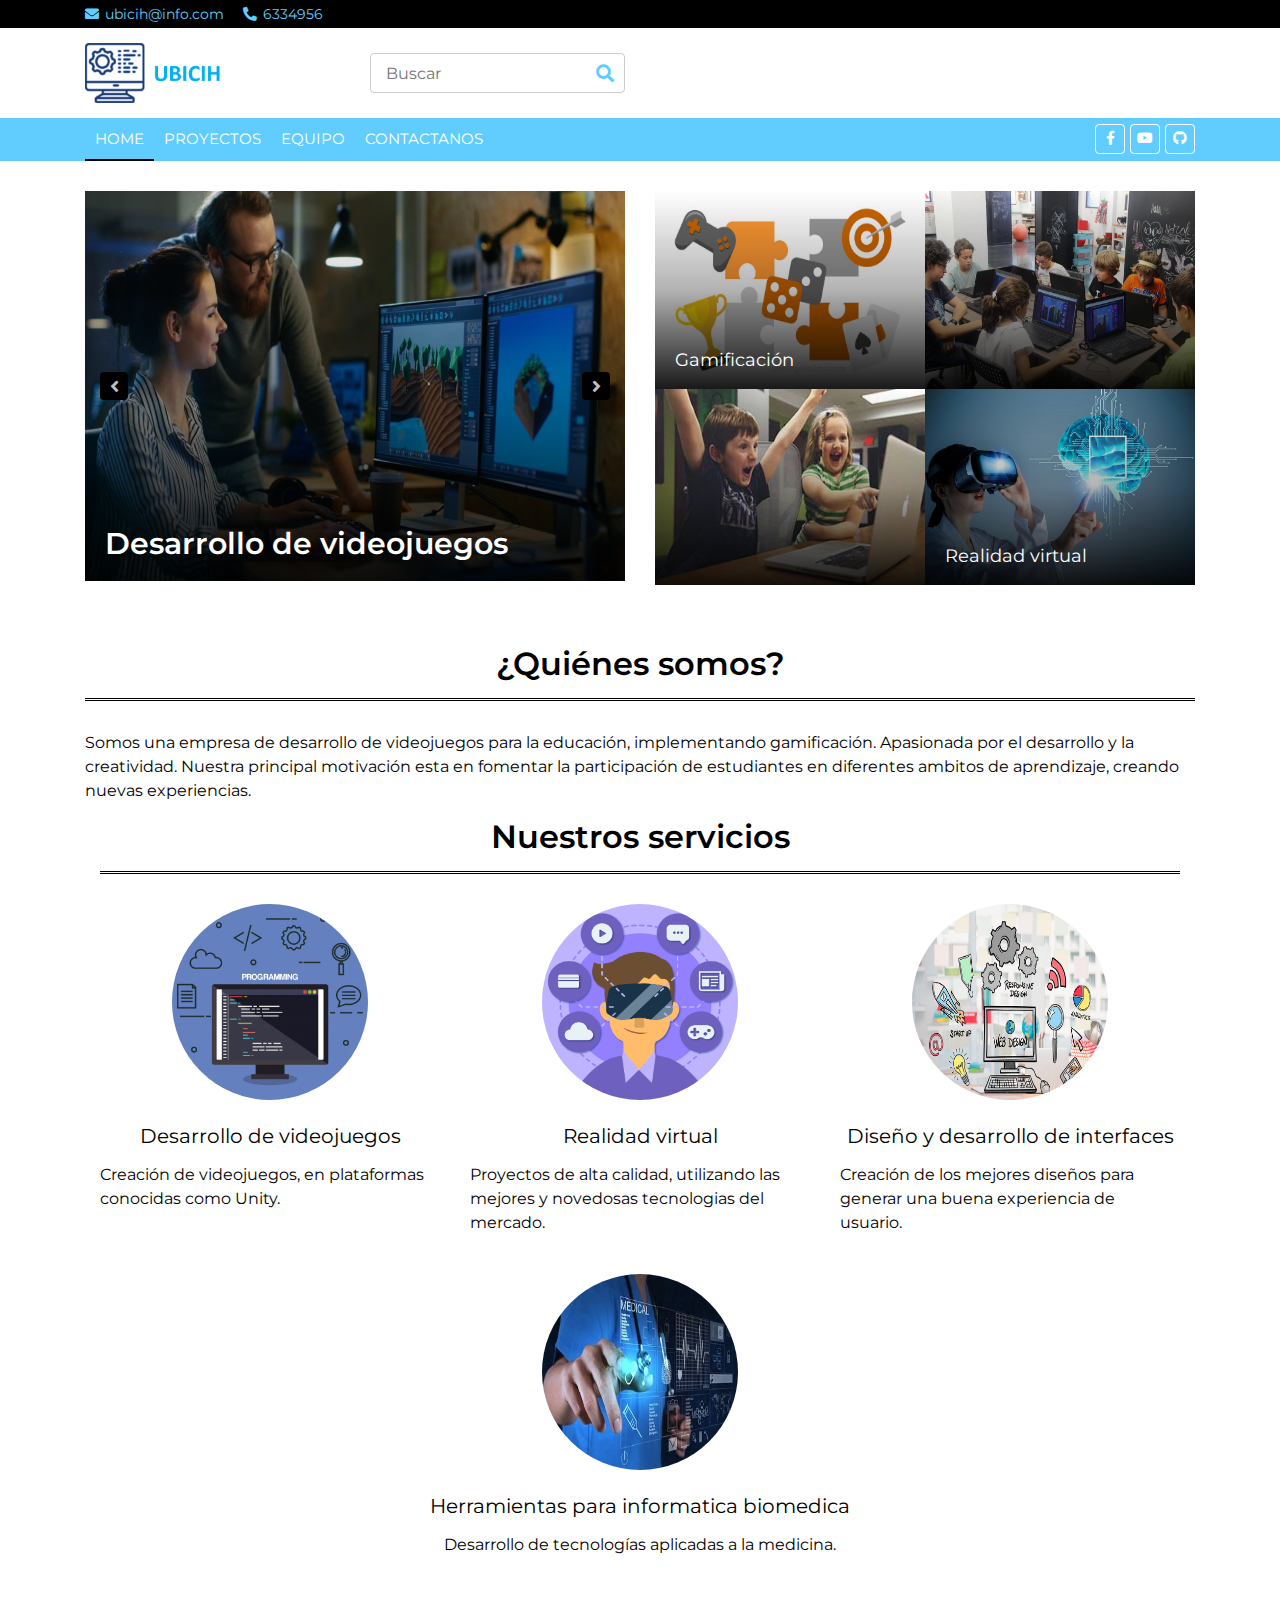
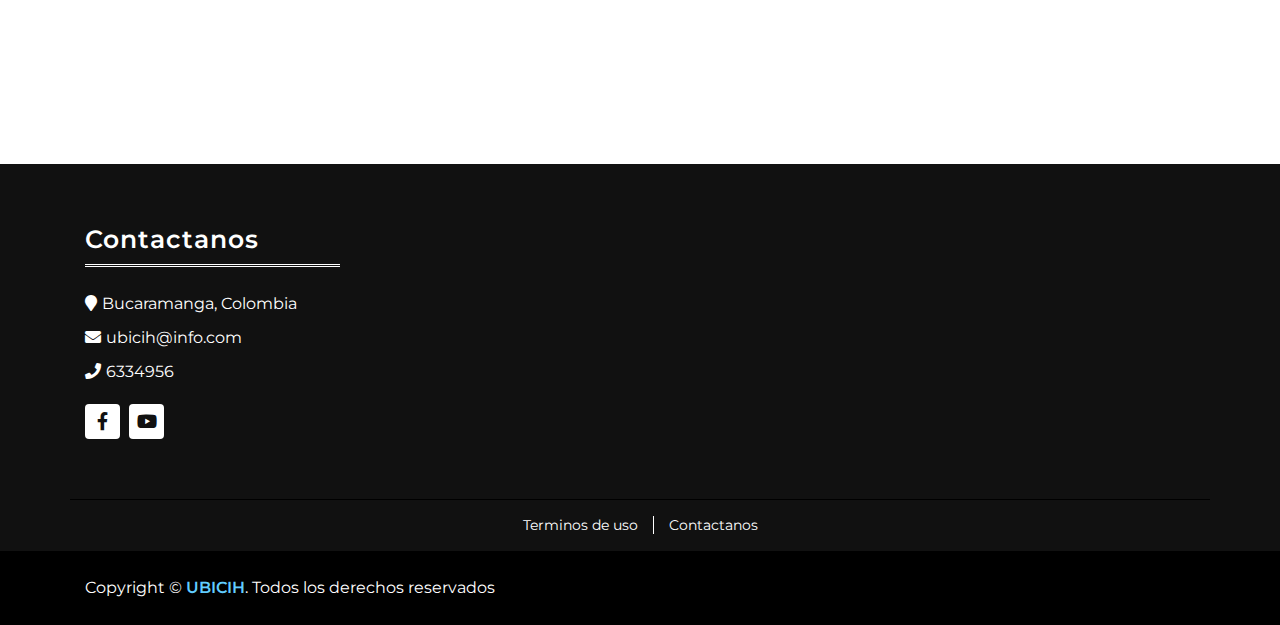
<file: index.html>
<!DOCTYPE html>
<html lang="en">

<head>
    <meta charset="utf-8">
    <title>UBICIH</title>
    <link rel="shortcut icon" href="img/pc.png">
    <meta content="width=device-width, initial-scale=1.0" name="viewport">

    <!-- Favicon -->
    <link href="img/favicon.ico" rel="icon">

    <!-- Google Fonts -->
    <link href="https://fonts.googleapis.com/css?family=Montserrat:400,600&display=swap" rel="stylesheet">

    <!-- CSS Libraries -->
    <link href="https://stackpath.bootstrapcdn.com/bootstrap/4.4.1/css/bootstrap.min.css" rel="stylesheet">
    <link href="https://cdnjs.cloudflare.com/ajax/libs/font-awesome/5.10.0/css/all.min.css" rel="stylesheet">
    <link href="lib/slick/slick.css" rel="stylesheet">
    <link href="lib/slick/slick-theme.css" rel="stylesheet">

    <!-- Template Stylesheet -->
    <link href="css/style.css" rel="stylesheet">
</head>

<body>
    <!-- Top Bar Start -->
    <div class="top-bar">
        <div class="container">
            <div class="row">
                <div class="col-md-6">
                    <div class="tb-contact">
                        <p><i class="fas fa-envelope"></i>ubicih@info.com</p>
                        <p><i class="fas fa-phone-alt"></i>6334956</p>
                    </div>
                </div>
            </div>
        </div>
    </div>
    <!-- Top Bar Start -->

    <!-- Brand Start -->
    <div class="brand">
        <div class="container">
            <div class="row align-items-center">
                <div class="col-lg-3 col-md-4">
                    <div class="b-logo">
                        <a href="index.html">
                            <img src="img/ubicih4.png" alt="Logo" width="150" height="500">
                        </a>
                    </div>
                </div>

                <div class="col-lg-3 col-md-4">
                    <div class="b-search">
                        <input type="text" placeholder="Buscar">
                        <button><i class="fa fa-search"></i></button>
                    </div>
                </div>
            </div>
        </div>
    </div>
    <!-- Brand End -->

    <!-- Nav Bar Start -->
    <div class="nav-bar">
        <div class="container">
            <nav class="navbar navbar-expand-md bg-dark navbar-dark">
                <a href="#" class="navbar-brand">MENU</a>
                <button type="button" class="navbar-toggler" data-toggle="collapse" data-target="#navbarCollapse">
                    <span class="navbar-toggler-icon"></span>
                </button>

                <div class="collapse navbar-collapse justify-content-between" id="navbarCollapse">
                    <div class="navbar-nav mr-auto">
                        <a href="index.html" class="nav-item nav-link active">Home</a>
                        <a href="proyectos.html" class="nav-item nav-link ">Proyectos</a>
                        <a href="equipo.html" class="nav-item nav-link">Equipo</a>
                        <a href="" class="nav-item nav-link">Contactanos</a>
                    </div>
                    <div class="social ml-auto">
                        <a href=""><i class="fab fa-facebook-f"></i></a>
                        <a href=""><i class="fab fa-youtube"></i></a>
                        <a href="https://hernandorojas.github.io/UBICIH/" target="_blank"><i class="fab fa-github"></i></a>
                    </div>
                </div>
            </nav>
        </div>
    </div>
    <!-- Nav Bar End -->

    <!-- Top start-->
    <div class="top-news">
        <div class="container">
            <div class="row">
                <div class="col-md-6 tn-left">
                    <div class="row tn-slider">
                        <div class="col-md-6">
                            <div class="tn-img">
                                <img src="img/img1.jpg" width="300" height="390" />
                                <div class="tn-title">
                                    <a href="">Desarrollo de videojuegos</a>
                                </div>
                            </div>
                        </div>
                        <div class="col-md-6">
                            <div class="tn-img">
                                <img src="img/img13.jpg" width="300" height="390" />
                                <div class="tn-title">
                                    <a href="">Creación de personajes</a>
                                </div>
                            </div>
                        </div>
                        <div class="col-md-6">
                            <div class="tn-img">
                                <img src="img/img2.jpg" width="300" height="390" />
                                <div class="tn-title">
                                    <a href=""></a>
                                </div>
                            </div>
                        </div>
                    </div>
                </div>
                <div class="col-md-6 tn-right">
                    <div class="row">
                        <div class="col-md-6">
                            <div class="tn-img">
                                <img src="img/img4.jpg" width="350" height="198" />
                                <div class="tn-title">
                                    <a href="">Gamificación</a>
                                </div>
                            </div>
                        </div>
                        <div class="col-md-6">
                            <div class="tn-img">
                                <img src="img/img5.jpg" width="350" height="198" />
                                <div class="tn-title">
                                    <a href=""></a>
                                </div>
                            </div>
                        </div>
                        <div class="col-md-6">
                            <div class="tn-img">
                                <img src="img/news-350x223-3.jpg" width="350" height="196" />
                                <div class="tn-title">
                                    <a href=""></a>
                                </div>
                            </div>
                        </div>
                        <div class="col-md-6">
                            <div class="tn-img">
                                <img src="img/img11.jpg" width="350" height="196" />
                                <div class="tn-title">
                                    <a href="">Realidad virtual</a>
                                </div>
                            </div>
                        </div>
                    </div>
                </div>
            </div>
        </div>
    </div>
    <!-- Top End-->

    <!-- Category News Start-->
    <div class="cat-news">
        <div class="container">
            <div class="row">
                <div class="col-md-12">
                    <center>
                        <h2 class="titulos">¿Quiénes somos?</h2>
                    </center>
                    <p> Somos una empresa de desarrollo de videojuegos para la educación, implementando gamificación.
                        Apasionada por el desarrollo y la creatividad. Nuestra principal motivación esta en fomentar la participación de estudiantes
                        en diferentes ambitos de aprendizaje, creando nuevas experiencias.
                    </p>
                </div>
            </div>
            <div class="col-md-12">
                <center><h2 class="titulos">Nuestros servicios</h2></center>
                <div class="row ">
                    <div class="col-md-4">
                       
                        <center> <img src="img/img8.jpg" class="round"  width="196" height="196"/></center>
                        <br>
                        <center><h5 class="titulos">Desarrollo de videojuegos</h2></center>
                        <p>Creación de videojuegos, en plataformas conocidas como Unity.</p>
                    </div>
                    <div class="col-md-4">
                        <center>  <img src="img/img9.png" class="round"  width="196" height="196"/></center>
                        <br>
                        <center><h5 class="titulos">Realidad virtual</h2></center>
                         <p>Proyectos de alta calidad, utilizando las mejores y novedosas tecnologias del mercado.</p>
                    </div>
                    <div class="col-md-4">
                        <center> <img src="img/img10.jpg" class="round"  width="196" height="196"/></center>
                        <br>
                        <center><h5 class="titulos">Diseño y desarrollo de interfaces</h2></center>
                        <p>Creación de los mejores diseños para generar una buena experiencia de usuario.</p>
                        
                    </div>
                </div>
            </div>
            <br>
            <div class="col-md-12">
                        <center> <img src="img/img12.jpg" class="round"  width="196" height="196"/></center>
                        <br>
                        <center><h5 class="titulos">Herramientas para informatica biomedica</h2></center>
                            <center><p>Desarrollo de tecnologías aplicadas a la medicina.</p></center>
                    <br><br><br><br><br><br><br><br>
            </div>
        </div>
    </div>
    </div>
    <!-- Category News End-->


    <!-- Footer Start -->
    <div class="footer">
        <div class="container">
            <div class="row">
                <div class="col-lg-3 col-md-6">
                    <div class="footer-widget">
                        <h3 class="title">Contactanos</h3>
                        <div class="contact-info">
                            <p><i class="fa fa-map-marker"></i>Bucaramanga, Colombia</p>
                            <p><i class="fa fa-envelope"></i>ubicih@info.com</p>
                            <p><i class="fa fa-phone"></i>6334956</p>
                            <div class="social">
                                <a href=""><i class="fab fa-facebook-f"></i></a>
                                <a href=""><i class="fab fa-youtube"></i></a>
                            </div>
                        </div>
                    </div>
                </div>

            </div>
        </div>
    </div>
    <!-- Footer End -->

    <!-- Footer Menu Start -->
    <div class="footer-menu">
        <div class="container">
            <div class="f-menu">
                <a href="">Terminos de uso</a>
                <a href="">Contactanos</a>
            </div>
        </div>
    </div>
    <!-- Footer Menu End -->

    <!-- Footer Bottom Start -->
    <div class="footer-bottom">
        <div class="container">
            <div class="row">
                <div class="col-md-12 copyright">
                    <p>Copyright &copy; <a href="">UBICIH</a>. Todos los derechos reservados</p>
                </div>
            </div>
        </div>
    </div>
    <!-- Footer Bottom End -->

    <!-- Back to Top -->
    <a href="#" class="back-to-top"><i class="fa fa-chevron-up"></i></a>

    <!-- JavaScript Libraries -->
    <script src="https://code.jquery.com/jquery-3.4.1.min.js"></script>
    <script src="https://stackpath.bootstrapcdn.com/bootstrap/4.4.1/js/bootstrap.bundle.min.js"></script>
    <script src="lib/easing/easing.min.js"></script>
    <script src="lib/slick/slick.min.js"></script>

    <!-- Template Javascript -->
    <script src="js/main.js"></script>
</body>

</html>
</file>
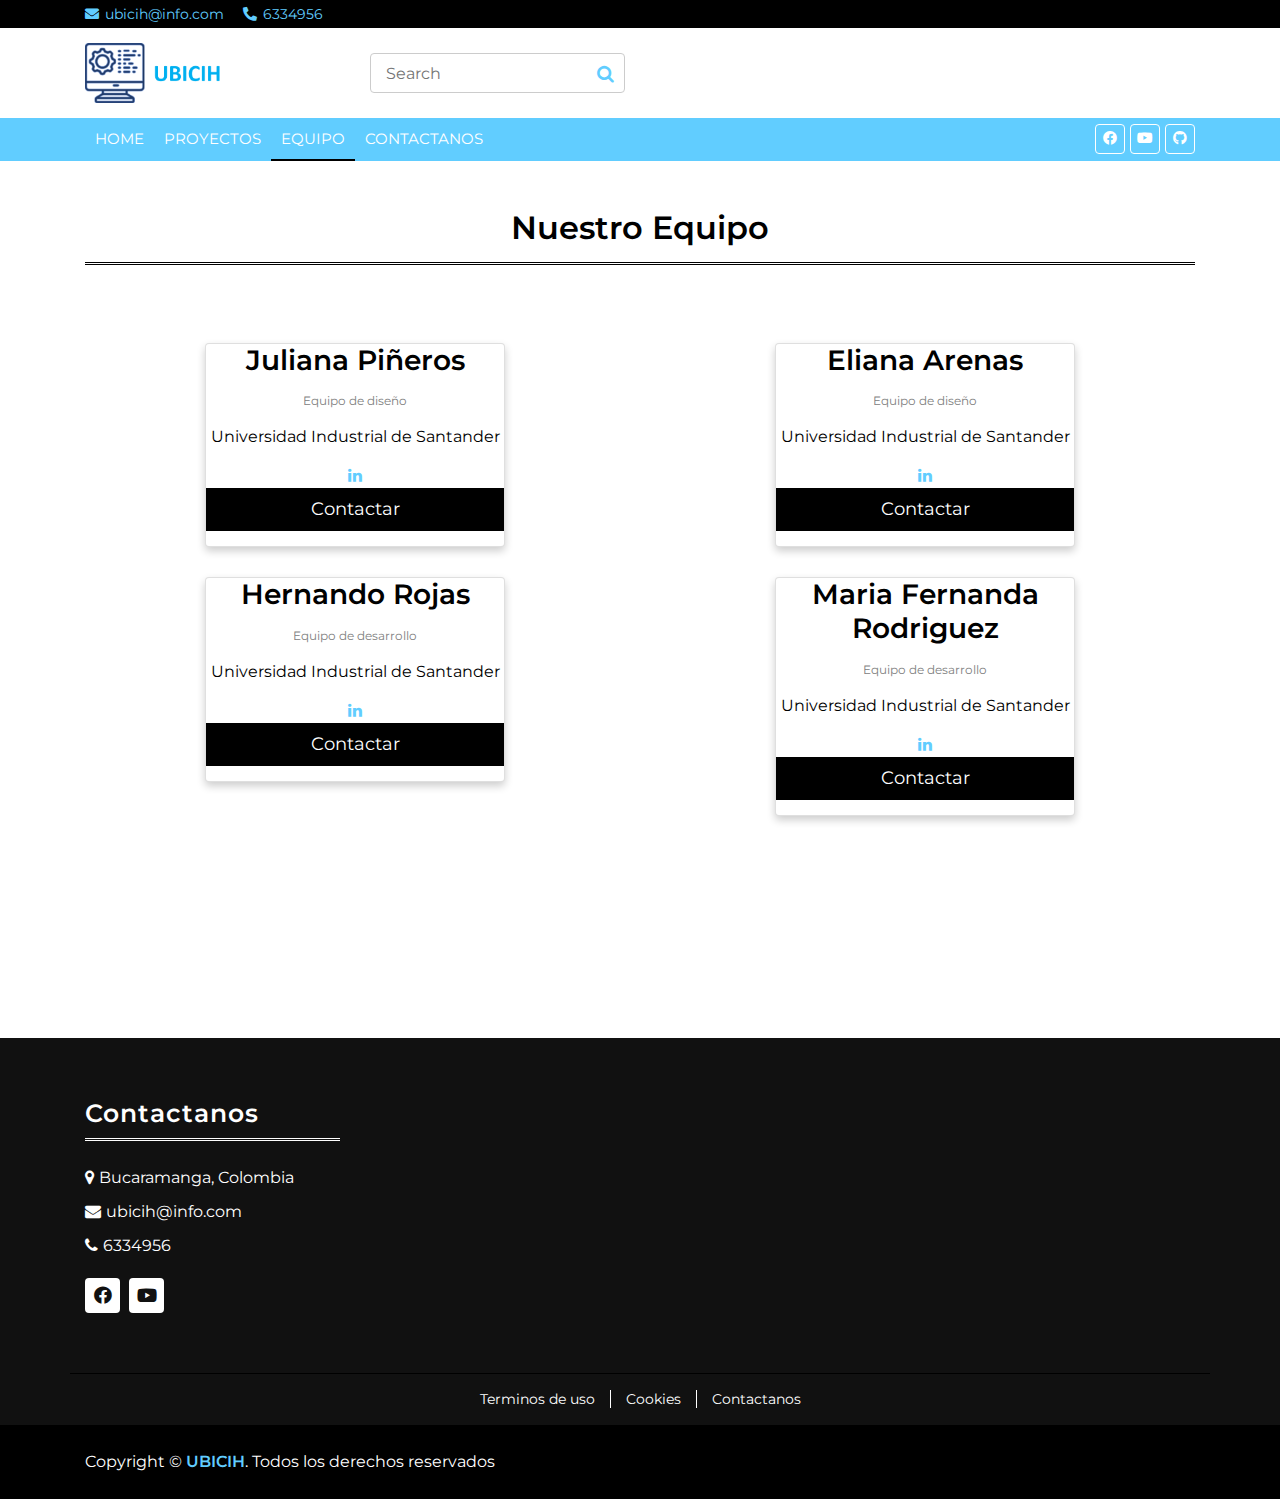
<file: equipo.html>
<!DOCTYPE html>
<html lang="en">

<head>
    <meta charset="utf-8">
    <title>UBICIH</title>
    <link rel="shortcut icon" href="img/pc.png">
    <meta content="width=device-width, initial-scale=1.0" name="viewport">
    <meta content="Bootstrap News Template - Free HTML Templates" name="keywords">
    <meta content="Bootstrap News Template - Free HTML Templates" name="description">

    <!-- Favicon -->
    <link href="img/favicon.ico" rel="icon">

    <!-- Google Fonts -->
    <link href="https://fonts.googleapis.com/css?family=Montserrat:400,600&display=swap" rel="stylesheet">

    <!-- CSS Libraries -->
    <link href="https://stackpath.bootstrapcdn.com/bootstrap/4.4.1/css/bootstrap.min.css" rel="stylesheet">
    <link href="https://cdnjs.cloudflare.com/ajax/libs/font-awesome/5.10.0/css/all.min.css" rel="stylesheet">
    <link href="lib/slick/slick.css" rel="stylesheet">
    <link href="lib/slick/slick-theme.css" rel="stylesheet">
    <link rel="stylesheet" href="https://cdnjs.cloudflare.com/ajax/libs/font-awesome/4.7.0/css/font-awesome.min.css">

    <!-- Template Stylesheet -->
    <link href="css/style.css" rel="stylesheet">
</head>

<body>
    <!-- Top Bar Start -->
    <div class="top-bar">
        <div class="container">
            <div class="row">
                <div class="col-md-6">
                    <div class="tb-contact">
                        <p><i class="fas fa-envelope"></i>ubicih@info.com</p>
                        <p><i class="fas fa-phone-alt"></i>6334956</p>
                    </div>
                </div>
            </div>
        </div>
    </div>
    <!-- Top Bar Start -->

    <!-- Brand Start -->
    <div class="brand">
        <div class="container">
            <div class="row align-items-center">
                <div class="col-lg-3 col-md-4">
                    <div class="b-logo">
                        <a href="index.html">
                            <img src="img/ubicih4.png" alt="Logo" width="150" height="500">
                        </a>
                    </div>
                </div>

                <div class="col-lg-3 col-md-4">
                    <div class="b-search">
                        <input type="text" placeholder="Search">
                        <button><i class="fa fa-search"></i></button>
                    </div>
                </div>
            </div>
        </div>
    </div>
    <!-- Brand End -->

    <!-- Nav Bar Start -->
    <div class="nav-bar">
        <div class="container">
            <nav class="navbar navbar-expand-md bg-dark navbar-dark">
                <a href="#" class="navbar-brand">MENU</a>
                <button type="button" class="navbar-toggler" data-toggle="collapse" data-target="#navbarCollapse">
                    <span class="navbar-toggler-icon"></span>
                </button>

                <div class="collapse navbar-collapse justify-content-between" id="navbarCollapse">
                    <div class="navbar-nav mr-auto">
                        <a href="index.html" class="nav-item nav-link ">Home</a>
                        <a href="proyectos.html" class="nav-item nav-link ">Proyectos</a>
                        <a href="equipo.html" class="nav-item nav-link active">Equipo</a>
                        <a href="" class="nav-item nav-link">Contactanos</a>
                    </div>
                    <div class="social ml-auto">
                        <a href=""><i class="fab fa-facebook-f"></i></a>
                        <a href=""><i class="fab fa-youtube"></i></a>
                        <a href="https://hernandorojas.github.io/UBICIH/" target="_blank"><i
                                class="fab fa-github"></i></a>
                    </div>
                </div>
            </nav>
        </div>
    </div>
    <!-- Nav Bar End -->

    <!-- Start team -->
    <div class="cat-news">
        <div class="container">
            <div class="row">
                <div class="col-md-12">
                    <br><br>
                    <center>
                        <h2 class="titulos">Nuestro Equipo </h2>
                    </center>
                    <br><br>
                    <div class="row">
                        <div class="col-md-6">
                            <div class="card">
                              
                                <h3>Juliana Piñeros</h3>
                                <p class="titulo2">Equipo de diseño</p>
                                <p>Universidad Industrial de Santander</p>
                                <a href="#"><i class="fa fa-linkedin"></i></a>
                                <p><button>Contactar</button></p>
                            </div>
                        </div>
                        <div class="col-md-6">
                            <div class="card">
                              
                                <h3>Eliana Arenas</h3>
                                <p class="titulo2">Equipo de diseño</p>
                                <p>Universidad Industrial de Santander</p>
                                <a href="#"><i class="fa fa-linkedin"></i></a>
                                <p><button>Contactar</button></p>
                            </div>
                        </div>
                    </div>
                </div>
            </div>
            <div class="row">
                <div class="col-md-12">
                    <div class="row">
                        <div class="col-md-6">
                            <div class="card">
                                
                                <h3>Hernando Rojas</h3>
                                <p class="titulo2">Equipo de desarrollo</p>
                                <p>Universidad Industrial de Santander</p>
                                <a href="#"><i class="fa fa-linkedin"></i></a>
                                <p><button>Contactar</button></p>
                            </div>
                        </div>
                        <div class="col-md-6">
                            <div class="card">
                            
                                <h3>Maria Fernanda Rodriguez</h3>
                                <p class="titulo2">Equipo de desarrollo</p>
                                <p>Universidad Industrial de Santander</p>
                                <a href="#"><i class="fa fa-linkedin"></i></a>
                                <p><button>Contactar</button></p>
                            </div>
                        </div>
                    </div>
                </div>
            </div>
        </div>
    </div>
    <!--End team-->


    <br><br><br><br> <br><br><br><br>


    <!-- Footer Start -->
    <div class="footer">
        <div class="container">
            <div class="row">
                <div class="col-lg-3 col-md-6">
                    <div class="footer-widget">
                        <h3 class="title">Contactanos</h3>
                        <div class="contact-info">
                            <p><i class="fa fa-map-marker"></i>Bucaramanga, Colombia</p>
                            <p><i class="fa fa-envelope"></i>ubicih@info.com</p>
                            <p><i class="fa fa-phone"></i>6334956</p>
                            <div class="social">
                                <a href=""><i class="fab fa-facebook-f"></i></a>
                                <a href=""><i class="fab fa-youtube"></i></a>
                            </div>
                        </div>
                    </div>
                </div>

            </div>
        </div>
    </div>
    <!-- Footer End -->

    <!-- Footer Menu Start -->
    <div class="footer-menu">
        <div class="container">
            <div class="f-menu">
                <a href="">Terminos de uso</a>
                <a href="">Cookies</a>
                <a href="">Contactanos</a>
            </div>
        </div>
    </div>
    <!-- Footer Menu End -->

    <!-- Footer Bottom Start -->
    <div class="footer-bottom">
        <div class="container">
            <div class="row">
                <div class="col-md-12 copyright">
                    <p>Copyright &copy; <a href="">UBICIH</a>. Todos los derechos reservados</p>
                </div>
            </div>
        </div>
    </div>
    <!-- Footer Bottom End -->

    <!-- Back to Top -->
    <a href="#" class="back-to-top"><i class="fa fa-chevron-up"></i></a>

    <!-- JavaScript Libraries -->
    <script src="https://code.jquery.com/jquery-3.4.1.min.js"></script>
    <script src="https://stackpath.bootstrapcdn.com/bootstrap/4.4.1/js/bootstrap.bundle.min.js"></script>
    <script src="lib/easing/easing.min.js"></script>
    <script src="lib/slick/slick.min.js"></script>

    <!-- Template Javascript -->
    <script src="js/main.js"></script>
</body>

</html>
</file>
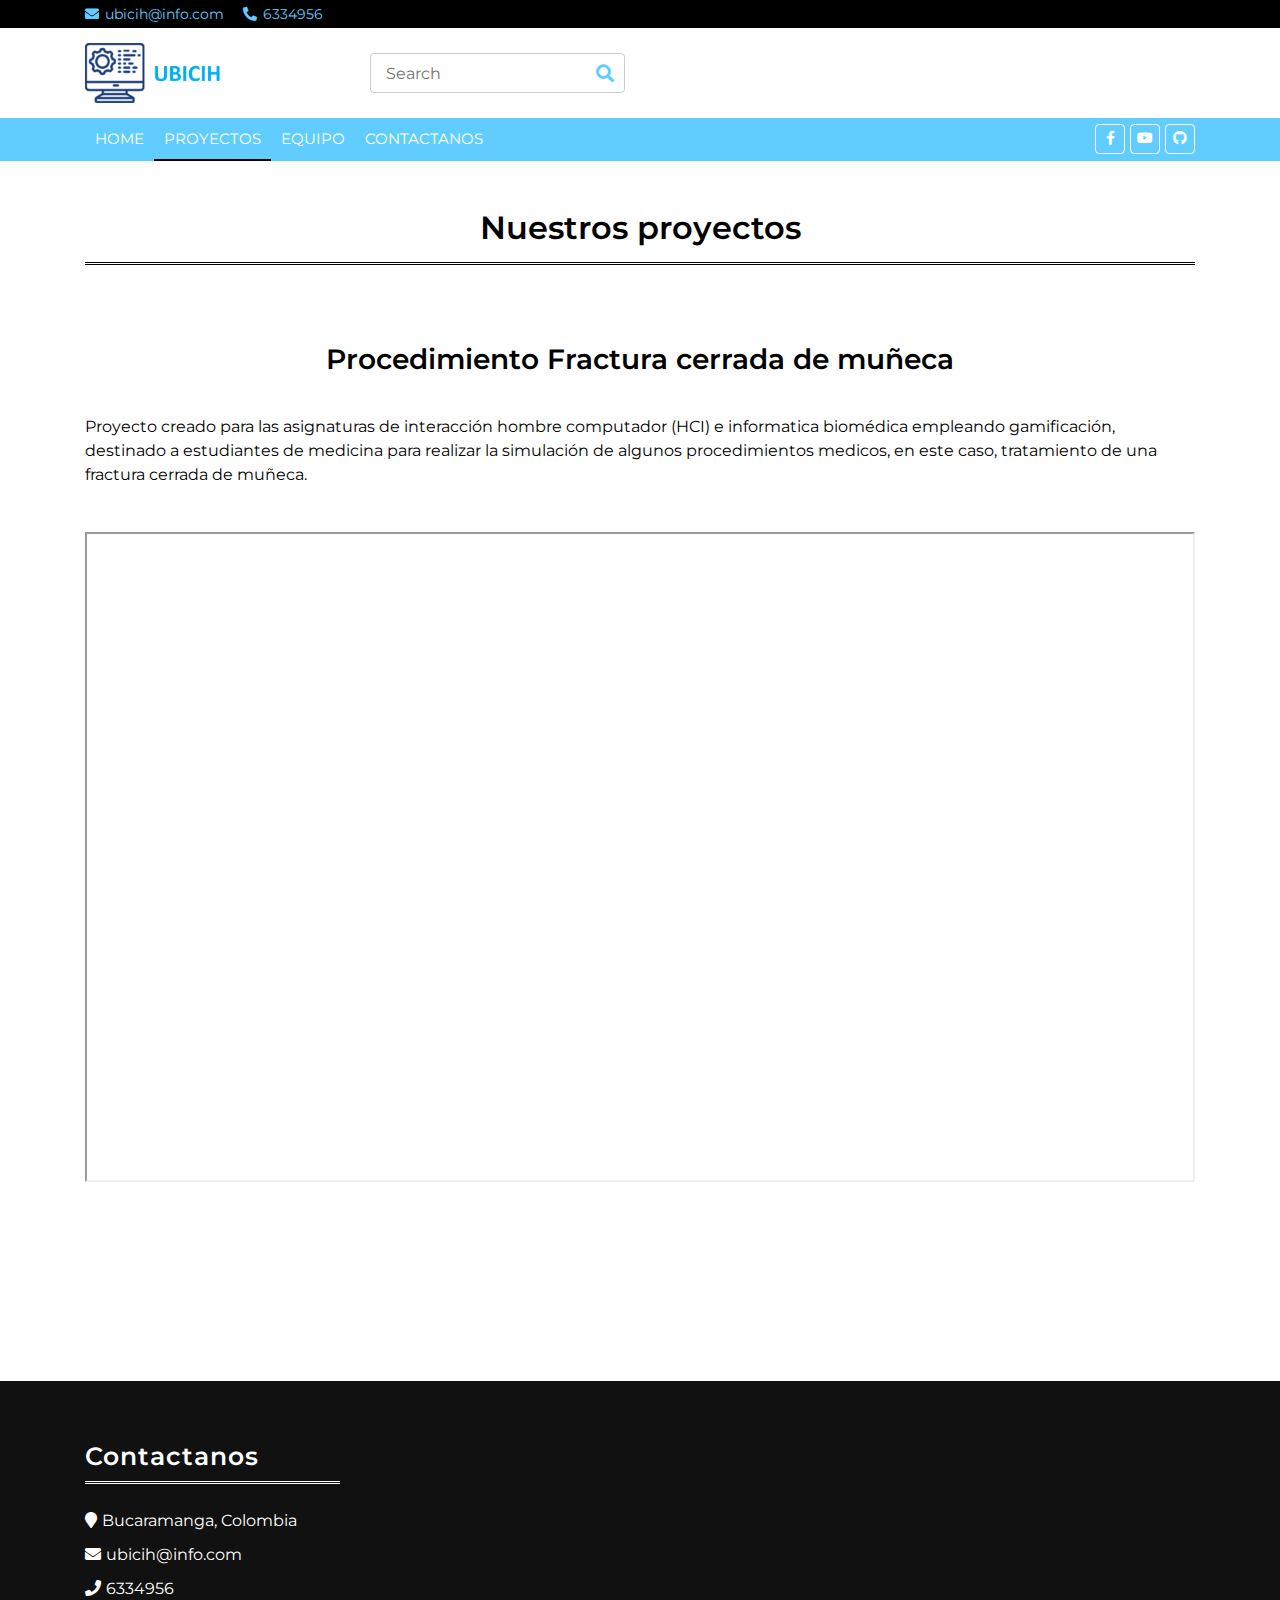
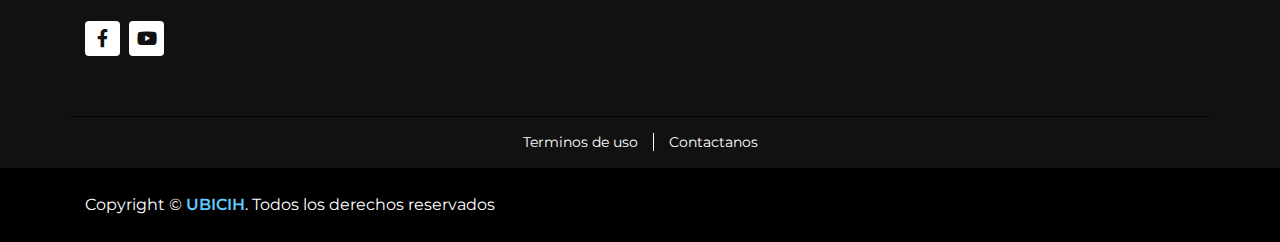
<file: proyectos.html>
<!DOCTYPE html>
<html lang="en">

<head>
    <meta charset="utf-8">
    <title>UBICIH</title>
    <link rel="shortcut icon" href="img/pc.png">
    <meta content="width=device-width, initial-scale=1.0" name="viewport">
    <meta content="Bootstrap News Template - Free HTML Templates" name="keywords">
    <meta content="Bootstrap News Template - Free HTML Templates" name="description">

    <!-- Favicon -->
    <link href="img/favicon.ico" rel="icon">

    <!-- Google Fonts -->
    <link href="https://fonts.googleapis.com/css?family=Montserrat:400,600&display=swap" rel="stylesheet">

    <!-- CSS Libraries -->
    <link href="https://stackpath.bootstrapcdn.com/bootstrap/4.4.1/css/bootstrap.min.css" rel="stylesheet">
    <link href="https://cdnjs.cloudflare.com/ajax/libs/font-awesome/5.10.0/css/all.min.css" rel="stylesheet">
    <link href="lib/slick/slick.css" rel="stylesheet">
    <link href="lib/slick/slick-theme.css" rel="stylesheet">

    <!-- Template Stylesheet -->
    <link href="css/style.css" rel="stylesheet">
</head>

<body>
    <!-- Top Bar Start -->
    <div class="top-bar">
        <div class="container">
            <div class="row">
                <div class="col-md-6">
                    <div class="tb-contact">
                        <p><i class="fas fa-envelope"></i>ubicih@info.com</p>
                        <p><i class="fas fa-phone-alt"></i>6334956 </p>
                    </div>
                </div>
            </div>
        </div>
    </div>
    <!-- Top Bar Start -->

    <!-- Brand Start -->
    <div class="brand">
        <div class="container">
            <div class="row align-items-center">
                <div class="col-lg-3 col-md-4">
                    <div class="b-logo">
                        <a href="index.html">
                            <img src="img/ubicih4.png" alt="Logo" width="150" height="500">
                        </a>
                    </div>
                </div>

                <div class="col-lg-3 col-md-4">
                    <div class="b-search">
                        <input type="text" placeholder="Search">
                        <button><i class="fa fa-search"></i></button>
                    </div>
                </div>
            </div>
        </div>
    </div>
    <!-- Brand End -->

    <!-- Nav Bar Start -->
    <div class="nav-bar">
        <div class="container">
            <nav class="navbar navbar-expand-md bg-dark navbar-dark">
                <a href="#" class="navbar-brand">MENU</a>
                <button type="button" class="navbar-toggler" data-toggle="collapse" data-target="#navbarCollapse">
                    <span class="navbar-toggler-icon"></span>
                </button>

                <div class="collapse navbar-collapse justify-content-between" id="navbarCollapse">
                    <div class="navbar-nav mr-auto">
                        <a href="index.html" class="nav-item nav-link ">Home</a>
                        <a href="proyectos.html" class="nav-item nav-link active">Proyectos</a>
                        <a href="equipo.html" class="nav-item nav-link ">Equipo</a>
                        <a href="" class="nav-item nav-link">Contactanos</a>
                    </div>
                    <div class="social ml-auto">
                        <a href=""><i class="fab fa-facebook-f"></i></a>
                        <a href=""><i class="fab fa-youtube"></i></a>
                        <a href="https://hernandorojas.github.io/UBICIH/" target="_blank"><i
                                class="fab fa-github"></i></a>
                    </div>
                </div>
            </nav>
        </div>
    </div>
    <!-- Nav Bar End -->

    <div class="cat-news">
        <div class="container">
            <div class="row">
                <div class="col-md-12">
                    <br><br>
                    <center>
                        <h2 class="titulos">Nuestros proyectos</h2>
                    </center>
                    <br><br>
                    <center>
                        <h3 class="titulos">Procedimiento Fractura cerrada de muñeca</h3>
                    </center>
                </div>
            </div>
        </div>
    </div>
    </div>

    <!-- Category News End-->
    <div class="cat-news">
        <div class="container">
            <div class="row">
                <div class="col-md-12">
                    <br>
                    <p>Proyecto creado para las asignaturas de interacción hombre computador (HCI) e informatica
                        biomédica
                        empleando gamificación, destinado a estudiantes de medicina para realizar la simulación de
                        algunos
                        procedimientos medicos, en este caso, tratamiento de una fractura cerrada de muñeca.
                    </p>
                </div>
            </div>
        </div>
    </div>
    </div>
    <!-- Top News Start-->
    <div class="top-news">
        <div class="container">
            <div class="row">
                <div class="col-md-12 tn-center">
                    <iframe src="https://hernandorojas.github.io/UBICIH/" title="juego" width="100%"
                        height="650"></iframe>
                </div>
            </div>
        </div>
    </div>
    <!-- Top News End-->


    <!-- Category News Start-->
    <br><br><br><br> <br><br><br><br>


    <!-- Footer Start -->
    <div class="footer">
        <div class="container">
            <div class="row">
                <div class="col-lg-3 col-md-6">
                    <div class="footer-widget">
                        <h3 class="title">Contactanos</h3>
                        <div class="contact-info">
                            <p><i class="fa fa-map-marker"></i>Bucaramanga, Colombia</p>
                            <p><i class="fa fa-envelope"></i>ubicih@info.com</p>
                            <p><i class="fa fa-phone"></i>6334956</p>
                            <div class="social">
                                <a href=""><i class="fab fa-facebook-f"></i></a>
                                <a href=""><i class="fab fa-youtube"></i></a>
                            </div>
                        </div>
                    </div>
                </div>

            </div>
        </div>
    </div>
    <!-- Footer End -->

    <!-- Footer Menu Start -->
    <div class="footer-menu">
        <div class="container">
            <div class="f-menu">
                <a href="">Terminos de uso</a>
                <a href="">Contactanos</a>
            </div>
        </div>
    </div>
    <!-- Footer Menu End -->

    <!-- Footer Bottom Start -->
    <div class="footer-bottom">
        <div class="container">
            <div class="row">
                <div class="col-md-12 copyright">
                    <p>Copyright &copy; <a href="">UBICIH</a>. Todos los derechos reservados</p>
                </div>
            </div>
        </div>
    </div>
    <!-- Footer Bottom End -->

    <!-- Back to Top -->
    <a href="#" class="back-to-top"><i class="fa fa-chevron-up"></i></a>

    <!-- JavaScript Libraries -->
    <script src="https://code.jquery.com/jquery-3.4.1.min.js"></script>
    <script src="https://stackpath.bootstrapcdn.com/bootstrap/4.4.1/js/bootstrap.bundle.min.js"></script>
    <script src="lib/easing/easing.min.js"></script>
    <script src="lib/slick/slick.min.js"></script>

    <!-- Template Javascript -->
    <script src="js/main.js"></script>
</body>

</html>
</file>
<file: css/style.css>
/**********************************/
/********** General CSS ***********/
/**********************************/
body {
    color: #000000;
    font-family: 'Montserrat', sans-serif;
    font-weight: 400;
    background: #ffffff;
}

a {
    color: #61cdff;
    transition: 0.5s;
}

a:hover,
a:active,
a:focus {
    color: #000000;
    outline: none;
    text-decoration: none;
}

p {
    padding: 0;
    margin: 0 0 15px 0;
    color: #000000;
}

h1,
h2,
h3,
h4,
h5,
h6 {
    margin: 0 0 15px 0;
    padding: 0;
    color: #000000;
    font-weight: 600;
}
.round{
    border-radius: 50%;

}
.round:hover{
    filter: blur(3px);
    -webkit-filter: blur(3px);
}
.titulos:hover{
    color:#FF6F61;
}
.card {
    box-shadow: 0 4px 8px 0 rgba(0, 0, 0, 0.2);
    max-width: 300px;
    margin: auto;
    text-align: center;
  }
  
  .titulo2 {
    color: grey;
    font-size: 12px;
  }
  
  button {
    border: none;
    outline: 0;
    display: inline-block;
    padding: 8px;
    color: white;
    background-color: #000;
    text-align: center;
    cursor: pointer;
    width: 100%;
    font-size: 18px;
  }

  
  button:hover, a:hover {
    opacity: 0.7;
  }
h4,
h5,
h6 {
    font-weight: 400;
}

.back-to-top {
    position: fixed;
    display: none;
    background: #61cdff;
    color: #ffffff;
    width: 35px;
    height: 35px;
    text-align: center;
    line-height: 1;
    font-size: 16px;
    right: 15px;
    bottom: 15px;
    transition: background 0.5s;
    border-radius: 4px;
    z-index: 11;
}

.back-to-top:hover {
    background: #000000;
}

.back-to-top i {
    padding-top: 9px;
    color: #ffffff;
}


/**********************************/
/********* Form Input CSS *********/
/**********************************/
.form-control,
.custom-select {
    width: 100%;
    height: 35px;
    padding: 5px 15px;
    color: #999999;
    border: 1px solid #cccccc;
    margin-bottom: 15px
}

.form-control:focus,
.custom-select:focus {
    box-shadow: none;
    border-color: #61cdff;
}

.custom-radio,
.custom-checkbox {
    margin-bottom: 15px;
}

.custom-radio .custom-control-label::before,
.custom-checkbox .custom-control-label::before {
    border-color: #cccccc;
}

.custom-radio .custom-control-input:checked~.custom-control-label::before,
.custom-checkbox .custom-control-input:checked~.custom-control-label::before {
    color: #ffffff;
    background: #61cdff;
}

button.btn {
    color: #ffffff;
    background: #000000;
    border: 1px solid #000000;
}

button.btn:hover {
    color: #ffffff;
    background: #61cdff;
    border-color: #61cdff;
}


/**********************************/
/*********** Top Bar CSS **********/
/**********************************/
.top-bar {
    padding: 2px 0;
    background: #000000;
}

.top-bar .tb-contact p {
    display: inline-block;
    margin: 0;
    color: #61cdff;
    font-size: 14px;
}

.top-bar .tb-contact p i {
    margin-right: 6px;
}

.top-bar .tb-contact p:first-child {
    margin-right: 15px;
}

.top-bar .tb-menu {
    font-size: 0;
    text-align: right;
}

.top-bar .tb-menu a {
    color:#61cdff;
    font-size: 14px;
    margin: 0 8px;
}

.top-bar .tb-menu a:hover {
    color: #ffffff;
}

.top-bar .tb-menu a:last-child {
    margin-right: 0;
}

.top-bar .tb-menu a::after {
    position: absolute;
    content: "/";
    margin: 1px 0 0 6px;
    color: #61cdff;
    font-size: 14px;
}

.top-bar .tb-menu a:last-child::after {
    display: none;
}

@media (max-width: 768px) {
    .top-bar .tb-contact,
    .top-bar .tb-menu {
        text-align: center;
    }
}


/**********************************/
/*********** Brand CSS ************/
/**********************************/
.brand {
    margin: 15px 0;
    background: #ffffff;
}

.brand .b-logo {
    text-align: left;
    overflow: hidden;
}

.brand .b-logo a img {
    max-width: 100%;
    max-height: 60px;
}

.brand .b-ads {
    overflow: hidden;
}

.brand .b-ads a img {
    max-width: 100%;
    max-height: 100%;
}

.brand .b-search {
    width: 100%;
}

.brand .b-search input[type=text] {
    width: 100%;
    height: 40px;
    padding: 0 15px;
    color: #666666;
    border: 1px solid #cccccc;
    border-radius: 4px;
}

.brand .b-search input[type=text]:focus {
    border-color: #61cdff;
}

.brand .b-search button {
    position: absolute;
    width: 40px;
    height: 40px;
    top: 0;
    right: 15px;
    border: none;
    background: none;
    color:#61cdff;
    border-radius: 0 4px 4px 0;
}

.brand .b-search button:hover {
    background:#61cdff;
    color: #ffffff;
}

@media (min-width: 768px) {
    .brand {
        max-height: 90px;
    }
}

@media (max-width: 767.98px) {
    .brand .b-logo,
    .brand .b-ads,
    .brand .b-search {
        text-align: center;
        margin-bottom: 15px;
    }
    
    .brand .b-search {
        margin-bottom: 0;
    }
}


/**********************************/
/*********** Nav Bar CSS **********/
/**********************************/
.nav-bar {
    position: relative;
}

.nav-bar.nav-sticky {
    position: fixed;
    top: 0;
    width: 100%;
    box-shadow: 0 2px 5px rgba(0, 0, 0, .3);
    z-index: 999;
}

.nav-bar .navbar {
    height: 100%;
    padding: 0;
}

.navbar-dark .navbar-nav .nav-link,
.navbar-dark .navbar-nav .nav-link:focus,
.navbar-dark .navbar-nav .nav-link:hover,
.navbar-dark .navbar-nav .nav-link.active {
    padding: 10px 10px 8px 10px;
    color: #ffffff;
}

.navbar-dark .navbar-nav .nav-link:hover,
.navbar-dark .navbar-nav .nav-link.active {
    border-bottom: 2px solid #000000;
    transition: none;
}

.nav-bar .dropdown-menu {
    margin-top: 0;
    border: 0;
    border-radius: 0;
    background: #f8f9fa;
}

@media (min-width: 768px) {
    .nav-bar,
    .nav-bar .navbar {
        background: #61cdff !important;
    }
    
    .nav-bar .navbar-brand {
        display: none;
    }
    
    .nav-bar a.nav-link {
        padding: 8px 15px;
        font-size: 15px;
        text-transform: uppercase;
    }
}

@media (max-width: 768px) {   
    .nav-bar,
    .nav-bar .navbar {
        padding: 3px 0;
        background:#61cdff !important;
    }
    
    .nav-bar a.nav-link {
        padding: 5px;
    }
    
    .nav-bar .dropdown-menu {
        box-shadow: none;
    }
    
    .nav-bar .social {
        display: none;
    }
}

.nav-bar .social {
    font-size: 0;
    overflow: hidden;
}

.nav-bar .social a {
    display: inline-block;
    margin-left: 5px;
    width: 30px;
    height: 30px;
    padding: 3px 0;
    text-align: center;
    font-size: 14px;
    background:#61cdff;
    border: 1px solid #ffffff;
    border-radius: 4px;
}

.nav-bar .social a:hover {
    background: #ffffff;
    border: 1px solid #ffffff;
}

.nav-bar .social a i {
    color: #ffffff;
}

.nav-bar .social a:hover i {
    color:#61cdff;
}


/**********************************/
/********** Top News CSS **********/
/**********************************/
.top-news {
    position: relative;
    width: 100%;
    padding: 30px 0 0 0;
}

.top-news .tn-img {
    position: relative;
    overflow: hidden;
}

.top-news .tn-img img {
    width: 100%;
}

.top-news .tn-img:hover img {
    filter: blur(3px);
    -webkit-filter: blur(3px);
}

.top-news .tn-title {
    position: absolute;
    top: 0; 
    right: 0;
    bottom: 0; 
    left: 0;
    padding: 15px 10px 15px 20px;
    background-image: linear-gradient(rgba(0, 0, 0, .0), rgba(0, 0, 0, .3), rgba(0, 0, 0, .9));
    display: flex;
    align-items: flex-end;
}

.top-news .tn-title a {
    display: block;
    width: 100%;
    color: #ffffff;
    font-size: 18px;
    font-weight: 400;
    transition: .3s;
}

.top-news .tn-left .tn-title a {
    font-size: 30px;
    font-weight: 600;
}

.top-news .tn-title a:hover {
    color:#61cdff;
}

.top-news .tn-left {
    margin-bottom: 30px;
}

.top-news .tn-right {
    margin-bottom: 60px;
    padding: 0 30px;
}

.top-news .tn-right .col-md-6 {
    padding: 0;
}

.top-news .slick-prev,
.top-news .slick-next {
    width: 28px;
    height: 28px;
    z-index: 1;
    transition: .5s;
    color: #ffffff;
    background: #000000;
    border-radius: 4px;
}

.top-news .slick-prev {
    left: 30px;
}

.top-news .slick-next {
    right: 30px;
}

.top-news .slick-prev:hover,
.top-news .slick-prev:focus,
.top-news .slick-next:hover,
.top-news .slick-next:focus {
    color: #ffffff;
    background:#61cdff;
}

.top-news .slick-prev::before,
.top-news .slick-next::before {
    font-family: "Font Awesome 5 Free";
    font-size: 18px;
    font-weight: 900;
    color: #ffffff;
}

.top-news .slick-prev::before {
    content: "\f104";
}

.top-news .slick-next::before {
    content: "\f105";
}


/**********************************/
/******* Category News CSS ********/
/**********************************/
.cat-news {
    position: relative;
    width: 100%;
    padding: 0;
}

.cat-news .col-md-6 {
    margin-bottom: 30px;
}

.cat-news h2 {
    color: #000000;
    margin-bottom: 30px;
    padding-bottom: 15px;
    border-bottom: 3px double #000000;
}

.cat-news .cn-img {
    position: relative;
    overflow: hidden;
}

.cat-news .cn-img img {
    width: 100%;
}

.cat-news .cn-img:hover img {
    filter: blur(3px);
    -webkit-filter: blur(3px);
}

.cat-news .cn-title {
    position: absolute;
    top: 0; 
    right: 0;
    bottom: 0; 
    left: 0;
    padding: 15px 10px 15px 20px;
    background-image: linear-gradient(rgba(0, 0, 0, .0), rgba(0, 0, 0, .3), rgba(0, 0, 0, .9));
    display: flex;
    align-items: flex-end;
}

.cat-news .cn-title a {
    display: block;
    width: 100%;
    color: #ffffff;
    font-size: 18px;
    font-weight: 400;
    transition: .3s;
}

.cat-news .cn-title a:hover {
    color:#61cdff;
}

.cat-news .slick-prev,
.cat-news .slick-next {
    top: -62px;
    width: 28px;
    height: 28px;
    z-index: 1;
    transition: .5s;
    color: #ffffff;
    background: #000000;
    border-radius: 4px;
}

.cat-news .slick-prev {
    left: calc(100% - 85px);
}

.cat-news .slick-next {
    right: 14px;
}

.cat-news .slick-prev:hover,
.cat-news .slick-prev:focus,
.cat-news .slick-next:hover,
.cat-news .slick-next:focus {
    color: #ffffff;
    background: #FF6F61;
}

.cat-news .slick-prev::before,
.cat-news .slick-next::before {
    font-family: "Font Awesome 5 Free";
    font-size: 18px;
    font-weight: 900;
    color: #ffffff;
}

.cat-news .slick-prev::before {
    content: "\f104";
}

.cat-news .slick-next::before {
    content: "\f105";
}


/**********************************/
/********** Tab News CSS **********/
/**********************************/
.tab-news {
    position: relative;
}

.tab-news .col-md-6 {
    margin-bottom: 60px;
}

.tab-news .nav.nav-pills .nav-link {
    color: #ffffff;
    background: #000000;
    border-radius: 0;
}

.tab-news .nav.nav-pills .nav-link:hover,
.tab-news .nav.nav-pills .nav-link.active {
    color: #ffffff;
    background: #FF6F61;
}

.tab-news .tab-content {
    padding: 30px 15px 15px 15px;
    background: rgba(0, 0, 0, .05);
}

.tab-news .tn-news {
    display: flex;
    align-items: center;
    margin-bottom: 15px;
    background: #ffffff;
}

.tab-news .tn-img {
    width: 150px;
}

.tab-news .tn-img img {
    width: 150px;
}

.tab-news .tn-title {
    padding: 10px 15px;
}

.tab-news .tn-title a {
    color: #000000;
    font-size: 18px;
    font-weight: 400;
    transition: all .3s;
}

.tab-news .tn-title a:hover {
    color: #FF6F61;
}



/**********************************/
/********** Main News CSS *********/
/**********************************/
.main-news {
    position: relative;
    width: 100%;
    margin-bottom: 30px;
}

.main-news .col-md-4 {
    margin-bottom: 30px;
}

.main-news .mn-img {
    position: relative;
    overflow: hidden;
}

.main-news .mn-img img {
    width: 100%;
}

.main-news .mn-img:hover img {
    filter: blur(3px);
    -webkit-filter: blur(3px);
}

.main-news .mn-title {
    position: absolute;
    top: 0; 
    right: 0;
    bottom: 0; 
    left: 0;
    padding: 15px 10px 15px 20px;
    background-image: linear-gradient(rgba(0, 0, 0, .0), rgba(0, 0, 0, .3), rgba(0, 0, 0, .9));
    display: flex;
    align-items: flex-end;
}

.main-news .mn-title a {
    display: block;
    width: 100%;
    color: #ffffff;
    font-size: 18px;
    font-weight: 400;
    transition: .3s;
}

.main-news .mn-title a:hover {
    color: #FF6F61;
}

.main-news .mn-list {
    margin-bottom: 30px;
}

.main-news .mn-list h2 {
    color: #000000;
    margin-bottom: 30px;
    padding-bottom: 15px;
    border-bottom: 3px double #000000;
}

.main-news .mn-list ul {
    margin: 0;
    padding: 0;
    list-style: none;
}

.main-news .mn-list ul li {
    margin: 0 0 12px 22px; 
}

.main-news .mn-list ul li:last-child {
    margin-bottom: 0; 
}

.main-news .mn-list ul li a {
    color: #000000;
    display: block;
    line-height: 23px;
}

.main-news .mn-list ul li::before {
    position: absolute;
    content: '\f061';
    font-family: 'Font Awesome 5 Free';
    font-weight: 900;
    color: #000000;
    left: 1px;
}

.main-news .mn-list ul li a:hover {
    color: #FF6F61;
}


/**********************************/
/********* Breadcrumb CSS *********/
/**********************************/
.breadcrumb-wrap {
    position: relative;
    width: 100%;
    background: #ffffff;
}

.breadcrumb-wrap .breadcrumb {
    margin: 25px 0 0 0;
    padding: 0;
    background: none;
}

.breadcrumb-wrap .breadcrumb .breadcrumb-item + .breadcrumb-item::before {
    color: #353535;
}

.breadcrumb-wrap .breadcrumb .breadcrumb-item.active {
    color: #353535;
}


/**********************************/
/********* Single News CSS ********/
/**********************************/
.single-news {
    position: relative;
    width: 100%;
    padding: 25px 0 0 0;
    margin-bottom: 15px;
}

.single-news .sn-img {
    position: relative;
    overflow: hidden;
}

.single-news .sn-img img {
    width: 100%;
}

.single-news .sn-content {
    position: relative;
    width: 100%;
    padding: 30px 0;
}

.single-news .sn-content h1.sn-title {
    display: block;
    width: 100%;
    color: #000000;
}

.single-news .sn-related {
    margin-bottom: 45px;
}

.single-news .sn-related h2 {
    color: #000000;
    margin-bottom: 30px;
    padding-bottom: 15px;
    border-bottom: 3px double #000000;
}

.single-news .sn-slider .sn-img {
    position: relative;
    overflow: hidden;
}

.single-news .sn-slider .sn-img img {
    width: 100%;
}

.single-news .sn-slider .sn-img:hover img {
    filter: blur(3px);
    -webkit-filter: blur(3px);
}

.single-news .sn-slider .sn-title {
    position: absolute;
    top: 0; 
    right: 0;
    bottom: 0; 
    left: 0;
    padding: 15px 10px 15px 20px;
    background-image: linear-gradient(rgba(0, 0, 0, .0), rgba(0, 0, 0, .3), rgba(0, 0, 0, .9));
    display: flex;
    align-items: flex-end;
}

.single-news .sn-slider .sn-title a {
    display: block;
    width: 100%;
    color: #ffffff;
    font-size: 18px;
    font-weight: 400;
    transition: .3s;
}

.single-news .sn-slider .sn-title a:hover {
    color: #FF6F61;
}

.single-news .sn-slider .slick-prev,
.single-news .sn-slider .slick-next {
    top: -62px;
    width: 28px;
    height: 28px;
    z-index: 1;
    transition: .5s;
    color: #ffffff;
    background: #000000;
    border-radius: 4px;
}

.single-news .sn-slider .slick-prev {
    left: calc(100% - 85px);
}

.single-news .sn-slider .slick-next {
    right: 14px;
}

.single-news .sn-slider .slick-prev:hover,
.single-news .sn-slider .slick-prev:focus,
.single-news .sn-slider .slick-next:hover,
.single-news .sn-slider .slick-next:focus {
    color: #ffffff;
    background: #FF6F61;
}

.single-news .sn-slider .slick-prev::before,
.single-news .sn-slider .slick-next::before {
    font-family: "Font Awesome 5 Free";
    font-size: 18px;
    font-weight: 900;
    color: #ffffff;
}

.single-news .sn-slider .slick-prev::before {
    content: "\f104";
}

.single-news .sn-slider .slick-next::before {
    content: "\f105";
}


/**********************************/
/*********** Sidebar CSS **********/
/**********************************/
.sidebar {
    position: relative;
    width: 100%;
}

.sidebar .sidebar-widget {
    position: relative;
    width: 100%;
    margin-bottom: 45px;
}

.sidebar .sidebar-widget h2.sw-title {
    color: #000000;
    margin-bottom: 30px;
    padding-bottom: 15px;
    border-bottom: 3px double #000000;
}

.sidebar .sidebar-widget .news-list {
    position: relative;
    margin-bottom: 30px;
}

.sidebar .news-list .nl-item {
    display: flex;
    align-items: center;
    margin-bottom: 15px;
}

.sidebar .news-list .nl-item .nl-img {
    width: 100px;
}

.sidebar .news-list .nl-item .nl-img img {
    width: 100px;
}

.sidebar .news-list .nl-item .nl-title {
    padding-left: 15px;
}

.sidebar .news-list .nl-item .nl-title a {
    color: #000000;
    font-size: 16px;
    font-weight: 400;
    transition: all .3s;
}

.sidebar .news-list .nl-item .nl-title a:hover {
    color: #FF6F61;
}

.sidebar .sidebar-widget .tab-news {
    position: relative;
    margin-bottom: 30px;
}

.sidebar .tab-news .nav.nav-pills .nav-link {
    color: #ffffff;
    background: #000000;
    border-radius: 0;
}

.sidebar .tab-news .nav.nav-pills .nav-link:hover,
.sidebar .tab-news .nav.nav-pills .nav-link.active {
    color: #ffffff;
    background: #FF6F61;
}

.sidebar .tab-news .tab-content {
    padding: 15px 0 0 0;
    background: transparent;
}

.sidebar .tab-news .tab-content .container {
    padding: 0;
}

.sidebar .tab-news .tn-news {
    display: flex;
    align-items: center;
    margin-bottom: 15px;
}

.sidebar .tab-news .tn-img {
    width: 100px;
}

.sidebar .tab-news .tn-img img {
    width: 100px;
}

.sidebar .tab-news .tn-title {
    padding: 0 0 0 15px;
}

.sidebar .tab-news .tn-title a {
    color: #000000;
    font-size: 16px;
    font-weight: 400;
    transition: all .3s;
}

.sidebar .tab-news .tn-title a:hover {
    color: #FF6F61;
}

.sidebar .sidebar-widget .category {
    position: relative;
}

.sidebar .category ul {
    margin: 0;
    padding: 0;
    list-style: none;
}

.sidebar .category ul li {
    margin: 0 0 12px 22px; 
}

.sidebar .category ul li:last-child {
    margin-bottom: 0; 
}

.sidebar .category ul li a {
    display: inline-block;
    color: #000000;
    line-height: 23px;
}

.sidebar .category ul li a:hover {
    color: #FF6F61;
}

.sidebar .category ul li::before {
    position: absolute;
    content: '\f061';
    font-family: 'Font Awesome 5 Free';
    font-weight: 900;
    color: #000000;
    left: 1px;
}

.sidebar .category ul li span {
    display: inline-block;
    float: right;
}

.sidebar .sidebar-widget .tags {
    position: relative;
}

.sidebar .sidebar-widget .tags a {
    display: inline-block;
    margin-bottom: 5px;
    padding: 5px 10px;
    color: #000000;
    background: #ffffff;
    border: 1px solid #000000;
    border-radius: 4px;
}

.sidebar .sidebar-widget .tags a:hover {
    color: #ffffff;
    background: #FF6F61;
    border: 1px solid #FF6F61;
}

.sidebar .sidebar-widget .image a {
    display: block;
    width: 100%;
    overflow: hidden;
}

.sidebar .sidebar-widget .image img {
    max-width: 100%;
    transition: .3s;
}

.sidebar .sidebar-widget .image img:hover {
    transform: scale(1.1);
    filter: blur(3px);
    -webkit-filter: blur(3px);
}


/**********************************/
/********** Contact CSS ***********/
/**********************************/
.contact {
    position: relative;
    padding: 25px 0 15px 0;
}

.contact .contact-form,
.contact .contact-info {
    margin-bottom: 45px;
}

.contact .contact-info h4 {
    margin-bottom: 10px;
    font-size: 16px;
    font-weight: 400;
}

.contact .contact-info h4 i {
    color: #000000;
    margin-right: 5px;
}

.contact .social {
    position: relative;
    width: 100%;
}

.contact .social a {
    display: inline-block;
    margin: 10px 10px 0 0;
    width: 40px;
    height: 40px;
    padding: 7px 0;
    text-align: center;
    font-size: 18px;
    border: 1px solid #000000;
    border-radius: 4px;
}

.contact .social a i {
    color: #000000;
}

.contact .social a:hover {
    background: #FF6F61;
    border-color: #FF6F61;
}

.contact .social a:hover i {
    color: #ffffff;
}


/**********************************/
/********** Footer CSS ************/
/**********************************/
.footer {
    position: relative;
    padding: 60px 0 0 0;
    background: #111111;
}

.footer .footer-widget {
    position: relative;
    width: 100%;
    margin-bottom: 60px;
}

.footer .footer-widget .title {
    color: #ffffff;
    font-size: 25px;
    letter-spacing: 1px;
    padding-bottom: 10px;
    margin-bottom: 25px;
    border-bottom: 3px double #ffffff;
}

.footer .footer-widget p {
    color: #ffffff;
}

.footer .footer-widget ul {
    margin: 0;
    padding: 0;
    list-style: none;
}

.footer .footer-widget ul li {
    margin-bottom: 12px; 
}

.footer .footer-widget ul li:last-child {
    margin-bottom: 0; 
}

.footer .footer-widget ul li a {
    color: #ffffff;
    white-space: nowrap;
    display: block;
    line-height: 23px;
}

.footer .footer-widget ul li a::before {
    content: '\f061';
    font-family: 'Font Awesome 5 Free';
    font-weight: 900;
    padding-right: 5px;
}

.footer .footer-widget ul li a:hover {
    padding-left: 10px;
    color: #FF6F61;
}

.footer .contact-info p {
    margin-bottom: 10px;
    color: #ffffff;
    font-size: 16px;
}

.footer .contact-info p i {
    color: #ffffff;
    margin-right: 5px;
}

.footer .social {
    position: relative;
    width: 100%;
}

.footer .social a {
    display: inline-block;
    margin: 10px 5px 0 0;
    width: 35px;
    height: 35px;
    padding: 5px 0;
    text-align: center;
    font-size: 18px;
    background: #ffffff;
    border-radius: 4px;
}

.footer .social a i {
    color: #111111;
}

.footer .social a:hover {
    background: #FF6F61;
}

.footer .social a:hover i {
    color: #ffffff;
}

.footer .newsletter {
    position: relative;
    width: 100%;
}

.footer .newsletter form {
    position: relative;
    width: 100%;
}

.footer .newsletter input {
    width: 100%;
    height: 35px;
    padding: 0 15px;
    border: 1px solid #ffffff;
    border-radius: 4px;
}

.footer .newsletter .btn {
    position: absolute;
    width: 80px;
    height: 35px;
    top: 0;
    right: 0;
    padding: 0 15px;
    border: none;
    background: #111111;
    color: #ffffff;
    font-size: 14px;
    border: 1px solid #ffffff;
    border-radius: 0 4px 4px 0;
}

.footer .newsletter .btn:hover {
    background: #FF6F61;
}

.footer .newsletter input:focus,
.footer .newsletter .btn:focus {
    box-shadow: none;
}


/**********************************/
/******** Footer Menu CSS *********/
/**********************************/
.footer-menu {
    position: relative;
    background: #111111;
}

.footer-menu .container {
    padding: 15px 0;
    border-top: 1px solid #000000;
}

.footer-menu .f-menu {
    font-size: 0;
    text-align: center;
}

.footer-menu .f-menu a {
    color: #ffffff;
    font-size: 14px;
    margin-right: 15px;
    padding-right: 15px;
    border-right: 1px solid #ffffff;
}

.footer-menu .f-menu a:hover {
    color: #FF6F61;
}

.footer-menu .f-menu a:last-child {
    margin-right: 0;
    padding-right: 0;
    border-right: none;
}


/**********************************/
/******** Footer Bottom CSS *******/
/**********************************/
.footer-bottom {
    position: relative;
    padding: 25px 0;
    background: #000000;
}

.footer-bottom .copyright {
    text-align: left;
}

.footer-bottom .template-by {
    text-align: right;
}

.footer-bottom .copyright p,
.footer-bottom .template-by p {
    color: #ffffff;
    font-weight: 400;
    margin: 0;
}

.footer-bottom .copyright p a,
.footer-bottom .template-by p a {
    font-weight: 600;
}

.footer-bottom .copyright p a:hover,
.footer-bottom .template-by p a:hover {
    color: #ffffff;
}

@media (max-width: 768.98px) {
    .footer-bottom .copyright,
    .footer-bottom .template-by {
        text-align: center; 
    } 
}
</file>
